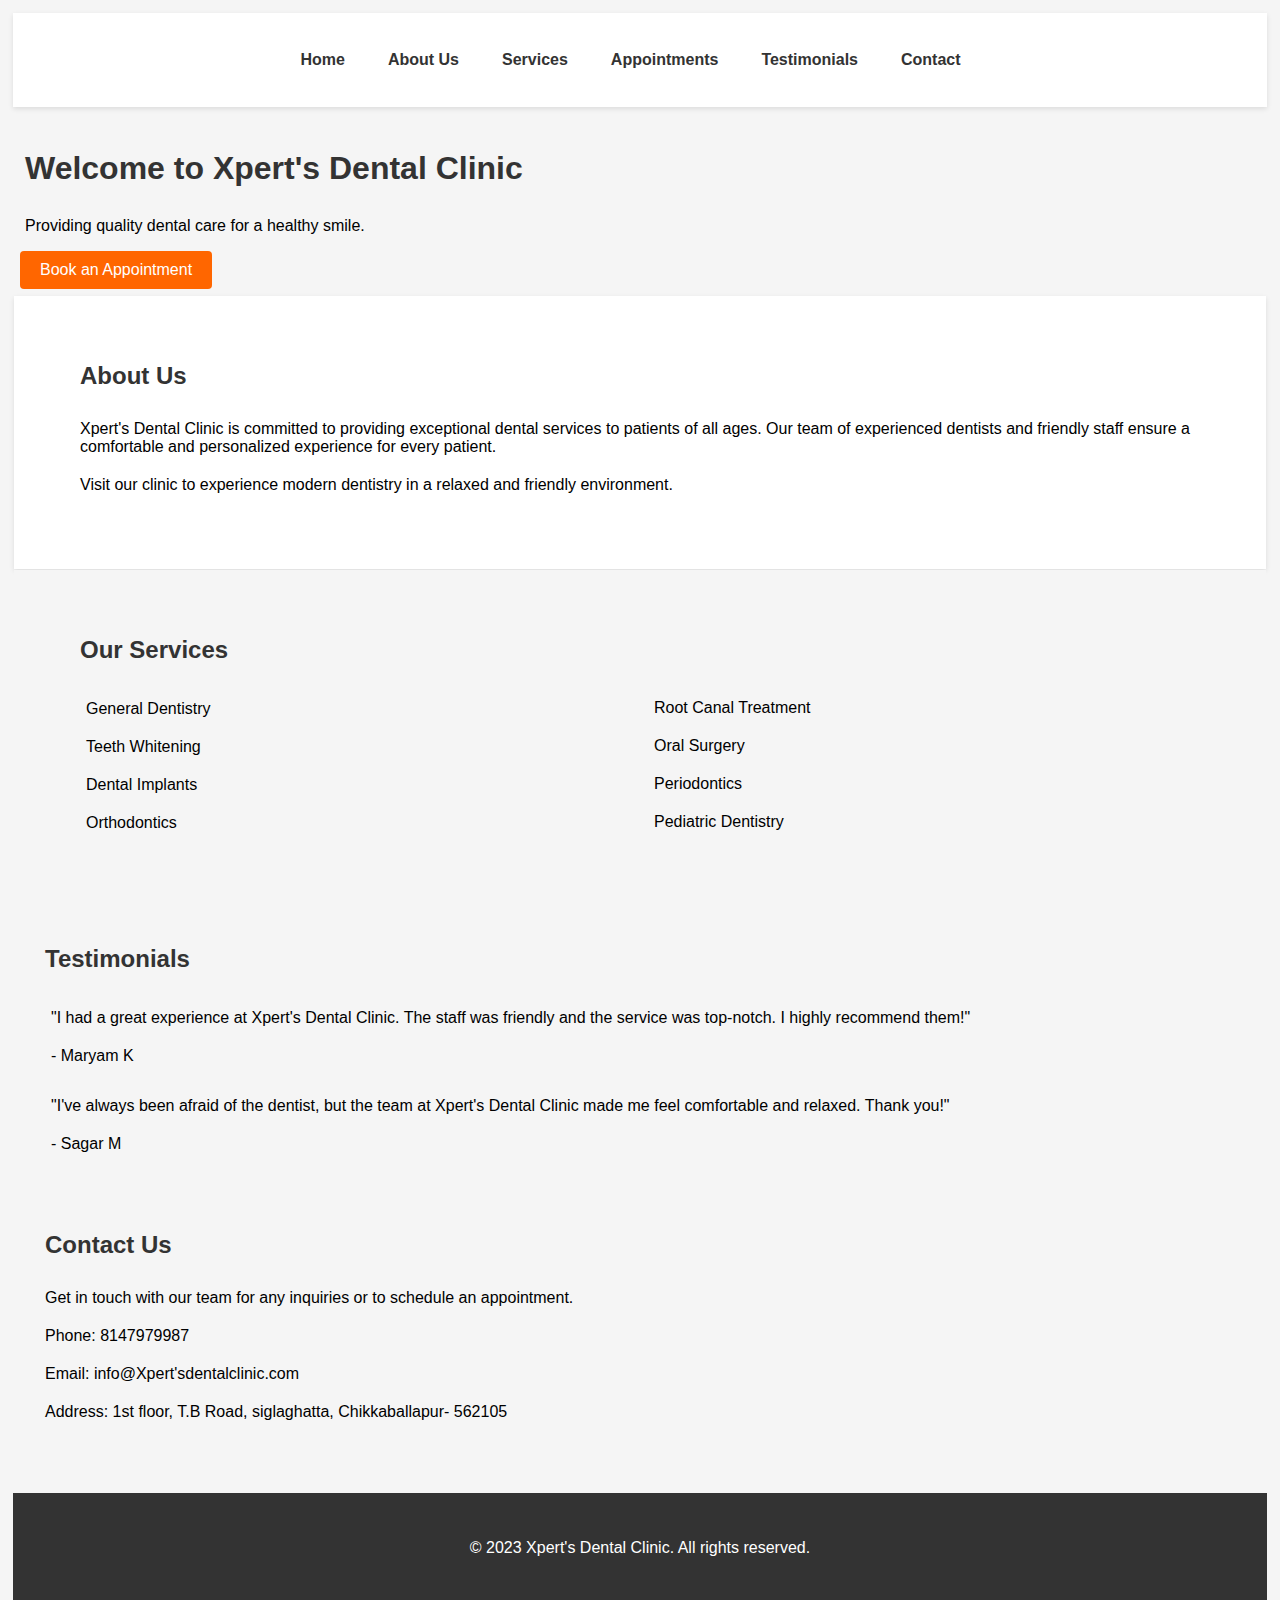
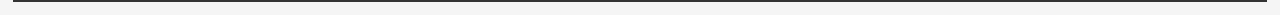
<file: test 1/Index.html>
<!DOCTYPE html>
<html>
<head>
  <title> Xpert's Dental Clinic</title>
  <link rel="stylesheet" type="text/css" href="styles.css">
</head>
<body>
  <header>
    <nav>
      <ul>
        <li><a href="index.html">Home</a></li>
        <li><a href="about.html">About Us</a></li>
        <li><a href="services.html">Services</a></li>
        <li><a href="appointments.html">Appointments</a></li>
        <li><a href="testimonials.html">Testimonials</a></li>
        <li><a href="contact.html">Contact</a></li>
      </ul>
    </nav>
  </header>

  <main>
    <section id="hero">
      <h1>Welcome to Xpert's Dental Clinic</h1>
      <p>Providing quality dental care for a healthy smile.</p>
      <a href="appointments.html" class="button">Book an Appointment</a>
    </section>

    <section id="about">
      <div class="container">
        <h2>About Us</h2>
        <p> Xpert's Dental Clinic is committed to providing exceptional dental services to patients of all ages. Our team of experienced dentists and friendly staff ensure a comfortable and personalized experience for every patient.</p>
        <p>Visit our clinic to experience modern dentistry in a relaxed and friendly environment.</p>
      </div>
    </section>

    <section id="services">
      <div class="container">
        <h2>Our Services</h2>
        <ul>
          <li>General Dentistry</li>
          <li>Teeth Whitening</li>
          <li>Dental Implants</li>
          <li>Orthodontics</li>
          <li>Root Canal Treatment</li>
          <li>Oral Surgery</li>
          <li>Periodontics</li>
          <li>Pediatric Dentistry</li>
        </ul>
      </div>
    </section>

    <section id="testimonials">
      <div class="container">
        <h2>Testimonials</h2>
        <div class="testimonial">
          <p>"I had a great experience at Xpert's Dental Clinic. The staff was friendly and the service was top-notch. I highly recommend them!"</p>
          <p class="author">- Maryam K</p>
        </div>
        <div class="testimonial">
          <p>"I've always been afraid of the dentist, but the team at Xpert's Dental Clinic made me feel comfortable and relaxed. Thank you!"</p>
          <p class="author">- Sagar M</p>
        </div>
      </div>
    </section>

    <section id="Contact">
      <div class="container">
        <h2>Contact Us</h2>
        <p>Get in touch with our team for any inquiries or to schedule an appointment.</p>
        <p>Phone: 8147979987</p>
        <p>Email: info@Xpert'sdentalclinic.com</p>
        <p>Address: 1st floor, T.B Road, siglaghatta, Chikkaballapur- 562105</p>
      </div>
    </section>
  </main>
 <footer>
    <div class="container">
      <p>&copy; 2023 Xpert's Dental Clinic. All rights reserved.</p>
    </div>
  </footer>
</file>
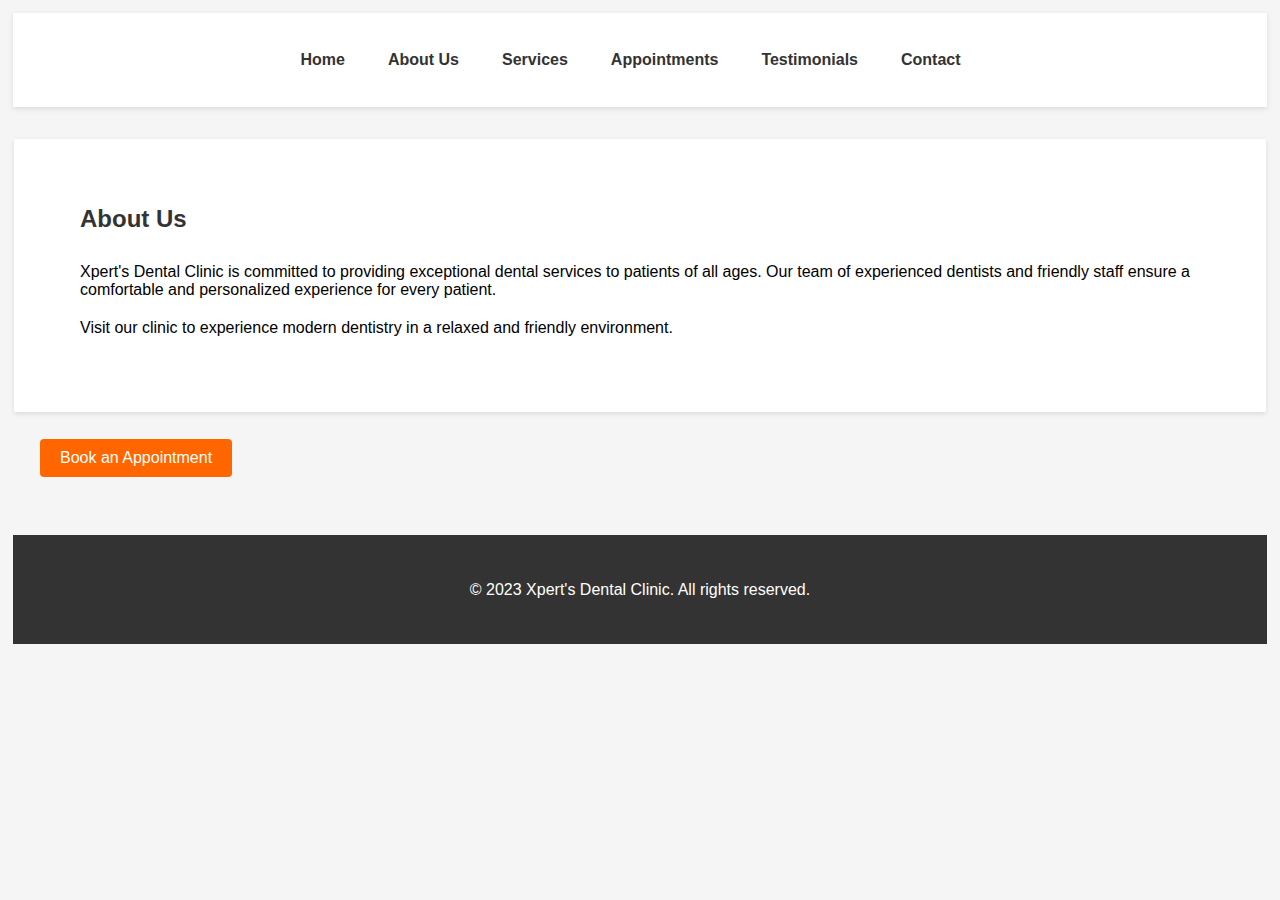
<file: test 1/about.html>
<!DOCTYPE html>
<html>
<head>
  <title> Xpert's Dental Clinic - About Us</title>
  <link rel="stylesheet" type="text/css" href="styles.css">
</div>
  </script>
</head>
<body>
  <header>
    <nav>
      <ul>
        <li><a href="index.html">Home</a></li>
        <li><a href="about.html">About Us</a></li>
        <li><a href="services.html">Services</a></li>
        <li><a href="appointments.html">Appointments</a></li>
        <li><a href="testimonials.html">Testimonials</a></li>
        <li><a href="contact.html">Contact</a></li>
      </ul>
    </nav>
  </header>

  <main>
    <section id="about">
      <div class="container">
        <h2>About Us</h2>
        <p> Xpert's Dental Clinic is committed to providing exceptional dental services to patients of all ages. Our team of experienced dentists and friendly staff ensure a comfortable and personalized experience for every patient.</p>
        <p>Visit our clinic to experience modern dentistry in a relaxed and friendly environment.</p>
      </div>
    </section>
    <section id="hero">
        <div class=" container">
            <a href="appointments.html" class="button">Book an Appointment</a>
        </div>

    </section>
  </main>

  <footer>
    <div class="container">
      <p>&copy; 2023 Xpert's Dental Clinic. All rights reserved.</p>
    </div>
  </footer>
</body>
</html>
</file>
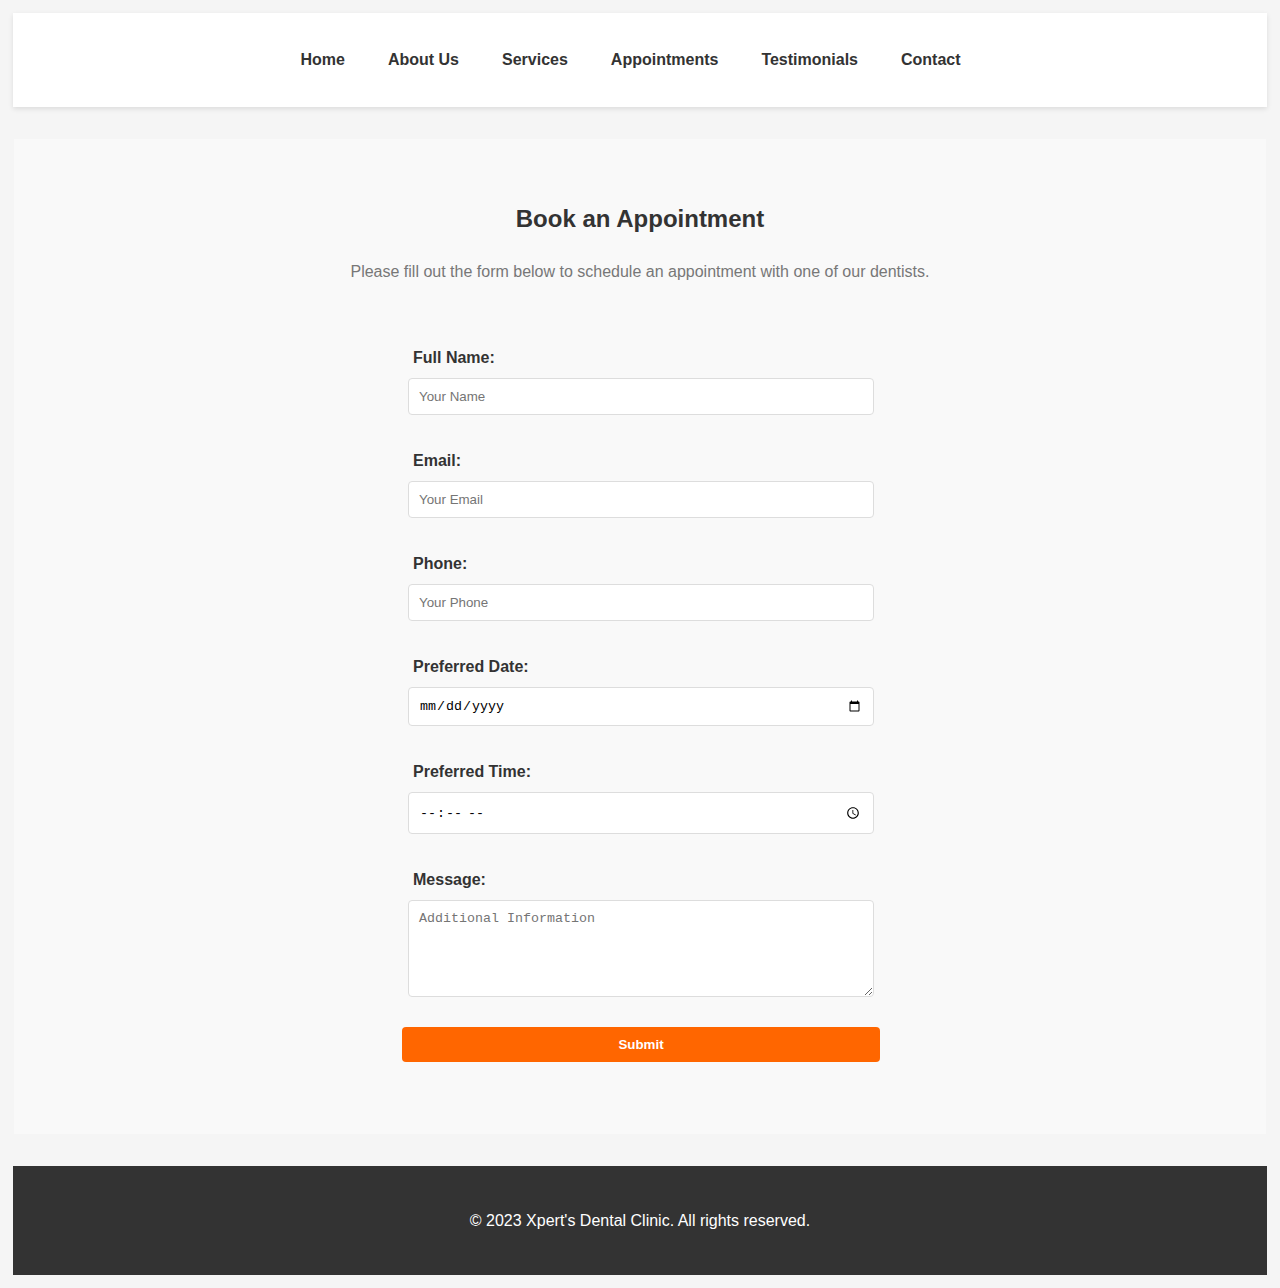
<file: test 1/appointments.html>
<!DOCTYPE html>
<html>
<head>
  <title> Xpert's Dental Clinic - Appointments</title>
  <link rel="stylesheet" type="text/css" href="styles.css">
</head>
<body>
  <header>
    <nav>
      <ul>
        <li><a href="index.html">Home</a></li>
        <li><a href="about.html">About Us</a></li>
        <li><a href="services.html">Services</a></li>
        <li><a href="appointments.html">Appointments</a></li>
        <li><a href="testimonials.html">Testimonials</a></li>
        <li><a href="contact.html">Contact</a></li>
      </ul>
    </nav>
  </header>

  <main>
    <section id="appointments">
      <div class="container">
        <h2>Book an Appointment</h2>
        <p>Please fill out the form below to schedule an appointment with one of our dentists.</p>
        <div class="appointment-form">
          <form>
            <div class="form-group">
              <label for="name">Full Name:</label>
              <input type="text" id="name" name="name" placeholder="Your Name" required>
            </div>
            <div class="form-group">
              <label for="email">Email:</label>
              <input type="email" id="email" name="email" placeholder="Your Email" required>
            </div>
            <div class="form-group">
              <label for="phone">Phone:</label>
              <input type="tel" id="phone" name="phone" placeholder="Your Phone" required>
            </div>
            <div class="form-group">
              <label for="date">Preferred Date:</label>
              <input type="date" id="date" name="date" required>
            </div>
            <div class="form-group">
              <label for="time">Preferred Time:</label>
              <input type="time" id="time" name="time" required>
            </div>
            <div class="form-group">
              <label for="message">Message:</label>
              <textarea id="message" name="message" placeholder="Additional Information" rows="5"></textarea>
            </div>
            <button type="submit">Submit</button>
          </form>
        </div>
      </div>
    </section>
  </main>

  <footer>
    <div class="container">
      <p>&copy; 2023 Xpert's Dental Clinic. All rights reserved.</p>
    </div>
  </footer>
</body>
</html>
</file>
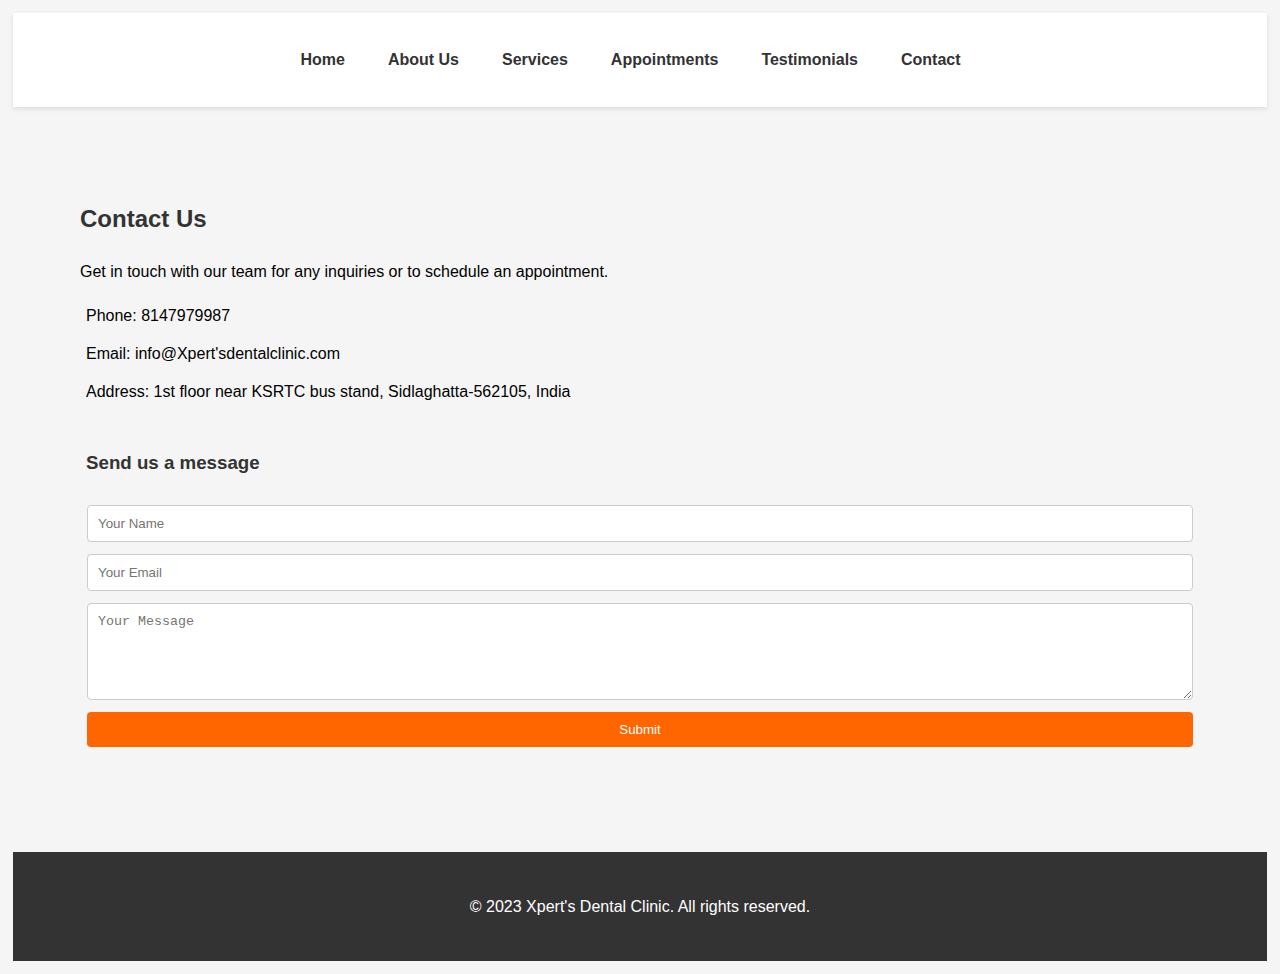
<file: test 1/contact.html>
<!DOCTYPE html>
<html>
<head>
  <title>Xpert's Dental Clinic - Contact Us</title>
  <link rel="stylesheet" type="text/css" href="styles.css">
</head>
<body>
  <header>
    <nav>
      <ul>
        <li><a href="index.html">Home</a></li>
        <li><a href="about.html">About Us</a></li>
        <li><a href="services.html">Services</a></li>
        <li><a href="appointments.html">Appointments</a></li>
        <li><a href="testimonials.html">Testimonials</a></li>
        <li><a href="contact.html">Contact</a></li>
      </ul>
    </nav>
  </header>

  <main>
    <section id="contact">
      <div class="container">
        <h2>Contact Us</h2>
        <p>Get in touch with our team for any inquiries or to schedule an appointment.</p>
        <div class="contact-info">
          <p>Phone: 8147979987</p>
          <p>Email: info@Xpert'sdentalclinic.com  </p>
          <p>Address: 1st floor near KSRTC bus stand, Sidlaghatta-562105, India </p>
        </div>
        <div class="contact-form">
          <h3>Send us a message</h3>
          <form>
            <input type="text" placeholder="Your Name" required>
            <input type="email" placeholder="Your Email" required>
            <textarea placeholder="Your Message" rows="5" required></textarea>
            <button type="submit">Submit</button>
          </form>
        </div>
      </div>
    </section>
  </main>

  <footer>
    <div class="container">
      <p>&copy; 2023 Xpert's Dental Clinic. All rights reserved.</p>
    </div>
  </footer>
</body>
</html>
</file>
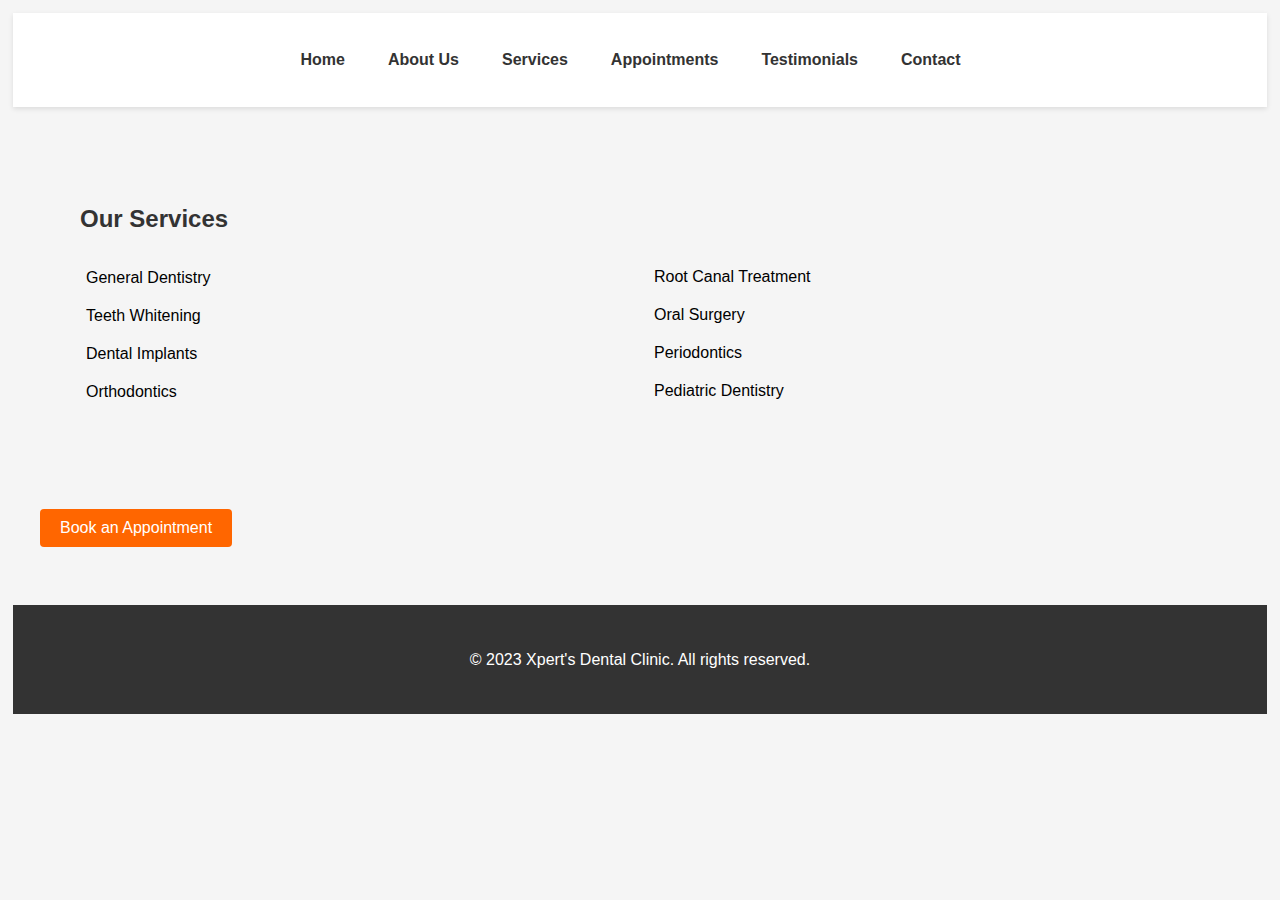
<file: test 1/Services.html>
<!DOCTYPE html>
<html>
<head>
  <title> Xpert's Dental Clinic - Services</title>
  <link rel="stylesheet" type="text/css" href="styles.css">
</head>
<body>
  <header>
    <nav>
      <ul>
        <li><a href="index.html">Home</a></li>
        <li><a href="about.html">About Us</a></li>
        <li><a href="services.html">Services</a></li>
        <li><a href="appointments.html">Appointments</a></li>
        <li><a href="testimonials.html">Testimonials</a></li>
        <li><a href="contact.html">Contact</a></li>
      </ul>
    </nav>
  </header>

  <main>
    <section id="services">
      <div class="container">
        <h2>Our Services</h2>
        <ul>
          <li>General Dentistry</li>
          <li>Teeth Whitening</li>
          <li>Dental Implants</li>
          <li>Orthodontics</li>
          <li>Root Canal Treatment</li>
          <li>Oral Surgery</li>
          <li>Periodontics</li>
          <li>Pediatric Dentistry</li>
        </ul>
      </div>
    </section>
    <section id="hero">
        <div class=" container">
            <a href="appointments.html" class="button">Book an Appointment</a>
        </div>

    </section>
  </main>

  <footer>
    <div class="container">
      <p>&copy; 2023 Xpert's Dental Clinic. All rights reserved.</p>
    </div>
  </footer>
</body>
</html>
</file>
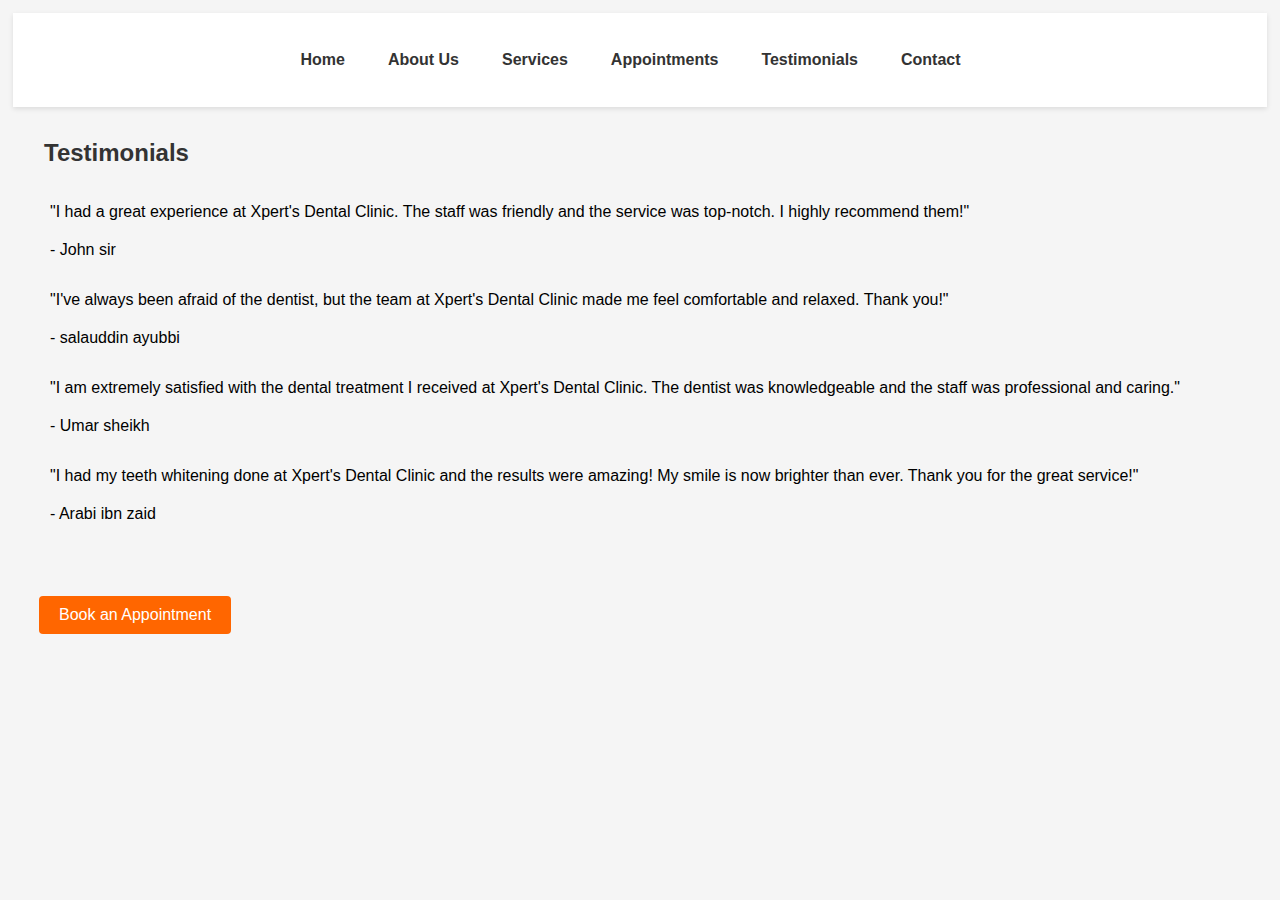
<file: test 1/testimonials.html>
<!DOCTYPE html>
<html>
<head>
  <title> Xpert's Dental Clinic - Testimonials</title>
  <link rel="stylesheet" type="text/css" href="styles.css">
</head>
<body>
    <header>
        <nav>
            <ul>
              <li><a href="index.html">Home</a></li>
              <li><a href="about.html">About Us</a></li>
              <li><a href="services.html">Services</a></li>
              <li><a href="appointments.html">Appointments</a></li>
              <li><a href="testimonials.html">Testimonials</a></li>
              <li><a href="contact.html">Contact</a></li>
            </ul>
          </nav>
    </header>
   
  </header>
    <section id="testimonials">
        <div class="container">
          <h2>Testimonials</h2>
          <div class="testimonial">
            <p>"I had a great experience at Xpert's Dental Clinic. The staff was friendly and the service was top-notch. I highly recommend them!"</p>
            <p class="author">- John sir </p>
          </div>
          <div class="testimonial">
            <p>"I've always been afraid of the dentist, but the team at Xpert's Dental Clinic made me feel comfortable and relaxed. Thank you!"</p>
            <p class="author">- salauddin ayubbi </p>
          </div>
          <div class="testimonial">
            <p>"I am extremely satisfied with the dental treatment I received at Xpert's Dental Clinic. The dentist was knowledgeable and the staff was professional and caring."</p>
            <p class="author">- Umar sheikh </p>
          </div>
          <div class="testimonial">
            <p>"I had my teeth whitening done at Xpert's Dental Clinic and the results were amazing! My smile is now brighter than ever. Thank you for the great service!"</p>
            <p class="author">- Arabi ibn zaid </p>
          </div>
        </div>
      </section>
      <section id="hero">
        <div class=" container">
            <a href="appointments.html" class="button">Book an Appointment</a>
        </div>

    </section>
    <nav>
      <ul>
</file>
<file: test 1/styles.css>
/* Reset default styles */
* {
    box-sizing: border-box;
    margin: 01px ;
    padding: 05px;
  }
  
  /* Set default font and background */
  body {
    font-family: Arial, sans-serif;
    background-color: #f5f5f5;
  }
  
  /* Container styles */
  .container {
    max-width: 1700px;
    margin: 0 auto;
    padding: 20px;
  }
  
  /* Header styles */
  header {
    background-color: #ffffff;
    padding: 20px;
    box-shadow: 0 2px 5px rgba(0, 0, 0, 0.1);
  }
  
  nav ul {
    list-style: none;
    display: flex;
    justify-content: center;
    align-items: center;
  }
  
  nav ul li {
    margin-right: 20px;
  }
  
  nav ul li a {
    text-decoration: none;
    color: #333333;
    font-weight: bold;
    transition: color 0.3s ease;
  }
  
  nav ul li a:hover {
    color: #ff6600;
  }
  
  /* Main styles */
  main {
    padding: 30px 0;
  }
  
  h1, h2, h3 {
    color: #333333;
    margin-bottom: 20px;
  }
  
  p {
    margin-bottom: 10px;
  }
  
  .button {
    display: inline-block;
    padding: 10px 20px;
    background-color: #ff6600;
    color: #ffffff;
    text-decoration: none;
    border-radius: 4px;
    transition: background-color 0.3s ease;
  }
  
  .button:hover {
    background-color: #e65100;
  }
  
  /* About section styles */
  #about {
    background-color: #ffffff;
    padding: 40px;
    box-shadow: 0 2px 5px rgba(0, 0, 0, 0.1);
  }
  
  /* Services section styles */
  #services {
    background-color: #f5f5f5;
    padding: 40px;
  }
  
  #services ul {
    list-style: none;
    column-count: 2;
  }
  
  #services li {
    margin-bottom: 10px;
  }
  
  /* Testimonials section styles */
  #appointments {
    background-color: #f9f9f9;
    padding: 40px;
  }
  
  #appointments h2 {
    color: #333333;
    text-align: center;
    margin-bottom: 20px;
  }
  
  #appointments p {
    color: #777777;
    text-align: center;
    margin-bottom: 40px;
  }
  
  .appointment-form {
    max-width: 500px;
    margin: 0 auto;
  }
  
  .appointment-form label {
    display: block;
    margin-bottom: 5px;
    font-weight: bold;
    color: #333333;
  }
  
  .appointment-form input,
  .appointment-form textarea {
    width: 100%;
    padding: 10px;
    margin-bottom: 20px;
    border: 1px solid #dddddd;
    border-radius: 4px;
  }
  
  .appointment-form button {
    display: block;
    width: 100%;
    padding: 10px;
    background-color: #ff6600;
    color: #ffffff;
    border: none;
    border-radius: 4px;
    font-weight: bold;
    cursor: pointer;
    transition: background-color 0.3s ease;
  }
  
  .appointment-form button:hover {
    background-color: #e65100;
  }
  
  /* Contact section styles */
  #contact {
    background-color: #f5f5f5;
    padding: 40px;
  }
  
  .contact-info {
    margin-bottom: 20px;
  }
  
  .contact-info p {
    margin-bottom: 10px;
  }
  
  .contact-form form {
    display: grid;
    grid-gap: 10px;
  }
  
  .contact-form input,
  .contact-form textarea {
    padding: 10px;
    border-radius: 4px;
    border: 1px solid #cccccc;
  }
  
  .contact-form button {
    padding: 10px 20px;
    background-color: #ff6600;
    color: #ffffff;
    border: none;
    border-radius: 4px;
    cursor: pointer;
    transition: background-color 0.3s ease;
  }
  
  .contact-form button:hover {
    background-color: #e65100;
  }
  
  /* Footer styles */
  footer {
    background-color: #333333;
    padding: 20px;
    color: #ffffff;
    text-align: center;
  }
  
  footer p {
    margin-bottom: 0;
  }
</file>
